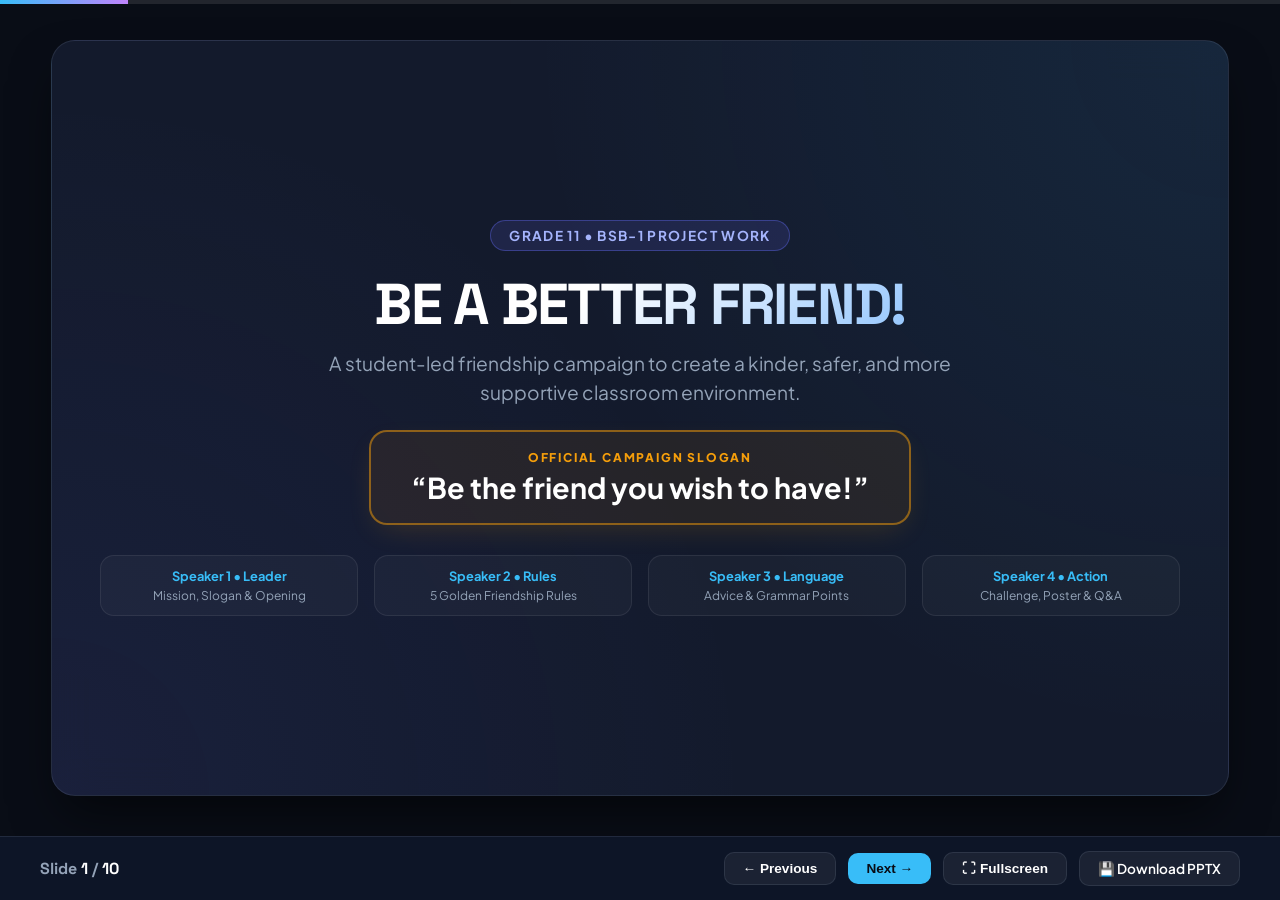
<file: Be_A_Better_Friend_Presentation.html>
<!DOCTYPE html>
<html lang="en">
<head>
  <meta charset="UTF-8">
  <meta name="viewport" content="width=device-width, initial-scale=1.0">
  <title>BE A BETTER FRIEND! | Grade 11 BSB-1 Project Presentation</title>
  <link rel="preconnect" href="https://fonts.googleapis.com">
  <link rel="preconnect" href="https://fonts.gstatic.com" crossorigin>
  <link href="https://fonts.googleapis.com/css2?family=Plus+Jakarta+Sans:wght@400;500;600;700;800&family=Space+Grotesk:wght@600;700&display=swap" rel="stylesheet">
  <style>
    :root {
      --bg: #090d16;
      --card-bg: rgba(22, 30, 49, 0.85);
      --card-border: rgba(148, 163, 184, 0.15);
      --accent-blue: #38bdf8;
      --accent-indigo: #6366f1;
      --accent-amber: #f59e0b;
      --accent-emerald: #10b981;
      --accent-purple: #c084fc;
      --accent-rose: #f472b6;
      --text-main: #f8fafc;
      --text-muted: #94a3b8;
    }

    * {
      box-sizing: border-box;
      margin: 0;
      padding: 0;
      user-select: none;
    }

    body {
      font-family: 'Plus Jakarta Sans', sans-serif;
      background-color: var(--bg);
      color: var(--text-main);
      overflow: hidden;
      height: 100vh;
      display: flex;
      flex-direction: column;
    }

    /* Top Progress Bar */
    .progress-bar-container {
      width: 100%;
      height: 4px;
      background: rgba(255, 255, 255, 0.1);
      position: absolute;
      top: 0;
      left: 0;
      z-index: 50;
    }
    .progress-bar {
      height: 100%;
      width: 10%;
      background: linear-gradient(90deg, var(--accent-blue), var(--accent-purple));
      transition: width 0.3s cubic-bezier(0.4, 0, 0.2, 1);
    }

    /* Presentation Frame */
    .deck-container {
      flex: 1;
      position: relative;
      display: flex;
      align-items: center;
      justify-content: center;
      padding: 20px 40px;
    }

    .slide {
      position: absolute;
      width: 92%;
      max-width: 1200px;
      height: 84vh;
      background: radial-gradient(circle at top right, rgba(56, 189, 248, 0.08), transparent 50%),
                  radial-gradient(circle at bottom left, rgba(99, 102, 241, 0.08), transparent 50%),
                  var(--card-bg);
      border: 1px solid var(--card-border);
      backdrop-filter: blur(20px);
      border-radius: 24px;
      padding: 40px 48px;
      display: flex;
      flex-direction: column;
      opacity: 0;
      transform: scale(0.96) translateY(12px);
      pointer-events: none;
      transition: opacity 0.4s ease, transform 0.4s ease;
      box-shadow: 0 25px 50px -12px rgba(0, 0, 0, 0.6);
    }

    .slide.active {
      opacity: 1;
      transform: scale(1) translateY(0);
      pointer-events: auto;
    }

    /* Slide Header */
    .slide-header {
      margin-bottom: 24px;
    }
    .badge {
      display: inline-block;
      padding: 5px 14px;
      background: rgba(56, 189, 248, 0.12);
      border: 1px solid rgba(56, 189, 248, 0.3);
      color: var(--accent-blue);
      font-size: 0.78rem;
      font-weight: 700;
      letter-spacing: 0.08em;
      border-radius: 9999px;
      text-transform: uppercase;
      margin-bottom: 10px;
    }
    .slide-title {
      font-family: 'Space Grotesk', sans-serif;
      font-size: 2.1rem;
      font-weight: 700;
      letter-spacing: -0.02em;
      line-height: 1.2;
    }
    .slide-subtitle {
      color: var(--text-muted);
      font-size: 0.95rem;
      margin-top: 4px;
    }

    /* Slide 1 - Cover */
    .cover-center {
      margin: auto 0;
      text-align: center;
      display: flex;
      flex-direction: column;
      align-items: center;
    }
    .cover-badge {
      background: rgba(99, 102, 241, 0.15);
      border: 1px solid rgba(99, 102, 241, 0.4);
      color: #a5b4fc;
      padding: 6px 18px;
      border-radius: 9999px;
      font-size: 0.85rem;
      font-weight: 700;
      letter-spacing: 0.1em;
      margin-bottom: 16px;
    }
    .cover-title {
      font-family: 'Space Grotesk', sans-serif;
      font-size: 3.6rem;
      font-weight: 800;
      letter-spacing: -0.03em;
      background: linear-gradient(135deg, #ffffff 40%, #93c5fd 100%);
      -webkit-background-clip: text;
      -webkit-text-fill-color: transparent;
      margin-bottom: 8px;
    }
    .cover-sub {
      color: var(--text-muted);
      font-size: 1.2rem;
      max-width: 650px;
      line-height: 1.5;
      margin-bottom: 24px;
    }
    .slogan-card {
      background: rgba(245, 158, 11, 0.08);
      border: 2px solid rgba(245, 158, 11, 0.5);
      border-radius: 18px;
      padding: 18px 40px;
      margin-bottom: 30px;
      box-shadow: 0 10px 30px -10px rgba(245, 158, 11, 0.2);
    }
    .slogan-label {
      font-size: 0.75rem;
      letter-spacing: 0.15em;
      text-transform: uppercase;
      font-weight: 800;
      color: var(--accent-amber);
      margin-bottom: 4px;
    }
    .slogan-text {
      font-size: 1.8rem;
      font-weight: 700;
      color: #fff;
    }
    .team-grid {
      display: grid;
      grid-template-columns: repeat(4, 1fr);
      gap: 16px;
      width: 100%;
      margin-top: auto;
    }
    .team-card {
      background: rgba(255, 255, 255, 0.03);
      border: 1px solid rgba(255, 255, 255, 0.08);
      border-radius: 14px;
      padding: 12px 14px;
      text-align: center;
    }
    .team-card .role-title {
      font-size: 0.8rem;
      font-weight: 700;
      color: var(--accent-blue);
      margin-bottom: 4px;
    }
    .team-card .role-desc {
      font-size: 0.75rem;
      color: var(--text-muted);
    }

    /* Content Cards & Grids */
    .grid-5 {
      display: grid;
      grid-template-columns: repeat(5, 1fr);
      gap: 14px;
      flex: 1;
    }
    .grid-3 {
      display: grid;
      grid-template-columns: repeat(3, 1fr);
      gap: 20px;
      flex: 1;
    }
    .grid-2x2 {
      display: grid;
      grid-template-columns: 1fr 1fr;
      grid-template-rows: 1fr 1fr;
      gap: 18px;
      flex: 1;
    }
    .grid-split {
      display: grid;
      grid-template-columns: 1.1fr 0.9fr;
      gap: 24px;
      flex: 1;
    }

    .info-card {
      background: rgba(255, 255, 255, 0.03);
      border: 1px solid var(--card-border);
      border-radius: 16px;
      padding: 20px;
      display: flex;
      flex-direction: column;
      position: relative;
      overflow: hidden;
      transition: transform 0.2s, border-color 0.2s;
    }
    .info-card:hover {
      transform: translateY(-2px);
      border-color: rgba(255, 255, 255, 0.3);
    }
    .info-card::before {
      content: '';
      position: absolute;
      top: 0;
      left: 0;
      right: 0;
      height: 3px;
      background: var(--card-accent, var(--accent-blue));
    }

    /* Rule Row */
    .rules-list {
      display: flex;
      flex-direction: column;
      gap: 12px;
      flex: 1;
      justify-content: space-around;
    }
    .rule-row {
      display: flex;
      align-items: center;
      gap: 18px;
      background: rgba(255, 255, 255, 0.03);
      border: 1px solid var(--card-border);
      border-radius: 14px;
      padding: 14px 20px;
      transition: transform 0.2s;
    }
    .rule-row:hover {
      transform: translateX(4px);
    }
    .rule-number {
      width: 44px;
      height: 44px;
      border-radius: 12px;
      background: rgba(56, 189, 248, 0.12);
      border: 1px solid var(--rule-accent, var(--accent-blue));
      color: var(--rule-accent, var(--accent-blue));
      display: flex;
      align-items: center;
      justify-content: center;
      font-size: 1.3rem;
      font-weight: 800;
      flex-shrink: 0;
    }
    .rule-content h4 {
      font-size: 1.05rem;
      font-weight: 700;
      margin-bottom: 2px;
      color: #fff;
    }
    .rule-content p {
      font-size: 0.88rem;
      color: var(--text-muted);
    }

    /* Mission Statement */
    .statement-box {
      background: rgba(56, 189, 248, 0.06);
      border: 1px solid rgba(56, 189, 248, 0.25);
      border-radius: 16px;
      padding: 16px 24px;
      margin-bottom: 16px;
      font-size: 1.02rem;
      line-height: 1.5;
      font-style: italic;
      color: #e2e8f0;
    }

    /* Speech Card */
    .speaker-card {
      background: rgba(255, 255, 255, 0.03);
      border: 1px solid var(--card-border);
      border-radius: 16px;
      padding: 18px 22px;
      display: flex;
      flex-direction: column;
      position: relative;
    }
    .speaker-header {
      display: flex;
      justify-content: space-between;
      align-items: center;
      margin-bottom: 10px;
    }
    .speaker-badge {
      font-size: 0.75rem;
      font-weight: 700;
      color: var(--speaker-color, var(--accent-blue));
      letter-spacing: 0.08em;
      text-transform: uppercase;
    }
    .speaker-speech {
      font-size: 0.92rem;
      line-height: 1.5;
      color: #f1f5f9;
      font-style: italic;
    }

    /* Grammar Card */
    .grammar-item {
      margin-top: 8px;
      font-size: 0.85rem;
      color: #cbd5e1;
      line-height: 1.5;
    }
    .grammar-item strong {
      color: #fff;
    }

    /* Activity Box */
    .challenge-question-box {
      background: linear-gradient(135deg, rgba(30, 58, 138, 0.4), rgba(59, 130, 246, 0.15));
      border: 2px solid var(--accent-blue);
      border-radius: 20px;
      padding: 24px 32px;
      margin-bottom: 24px;
      text-align: center;
    }
    .challenge-question-box h3 {
      font-size: 1.45rem;
      font-weight: 700;
      color: #fff;
      margin-top: 4px;
    }

    /* Checklist */
    .checklist-container {
      display: flex;
      flex-direction: column;
      gap: 10px;
      background: rgba(255, 255, 255, 0.03);
      border: 1px solid var(--accent-emerald);
      border-radius: 18px;
      padding: 20px 24px;
      margin-bottom: 20px;
    }
    .check-item {
      display: flex;
      align-items: center;
      gap: 12px;
      font-size: 0.95rem;
      color: #e2e8f0;
    }
    .check-icon {
      color: var(--accent-emerald);
      font-weight: 800;
      font-size: 1.1rem;
    }

    /* Bottom Nav Bar */
    .nav-bar {
      height: 64px;
      background: rgba(15, 23, 42, 0.9);
      border-top: 1px solid var(--card-border);
      backdrop-filter: blur(12px);
      display: flex;
      align-items: center;
      justify-content: space-between;
      padding: 0 40px;
      z-index: 50;
    }
    .slide-counter {
      font-family: 'Space Grotesk', sans-serif;
      font-weight: 700;
      font-size: 1rem;
      color: var(--text-muted);
    }
    .slide-counter span {
      color: #fff;
    }
    .nav-buttons {
      display: flex;
      align-items: center;
      gap: 12px;
    }
    .btn {
      background: rgba(255, 255, 255, 0.06);
      border: 1px solid var(--card-border);
      color: #fff;
      padding: 8px 18px;
      border-radius: 10px;
      font-size: 0.85rem;
      font-weight: 600;
      cursor: pointer;
      display: flex;
      align-items: center;
      gap: 6px;
      transition: all 0.2s;
    }
    .btn:hover {
      background: rgba(255, 255, 255, 0.12);
      border-color: rgba(255, 255, 255, 0.3);
    }
    .btn-primary {
      background: var(--accent-blue);
      color: #090d16;
      border: none;
    }
    .btn-primary:hover {
      background: #7dd3fc;
    }
  </style>
</head>
<body>

  <div class="progress-bar-container">
    <div class="progress-bar" id="progressBar"></div>
  </div>

  <div class="deck-container">

    <!-- SLIDE 1: COVER -->
    <div class="slide active" id="slide-1">
      <div class="cover-center">
        <div class="cover-badge">GRADE 11 • BSB-1 PROJECT WORK</div>
        <h1 class="cover-title">BE A BETTER FRIEND!</h1>
        <p class="cover-sub">A student-led friendship campaign to create a kinder, safer, and more supportive classroom environment.</p>
        
        <div class="slogan-card">
          <div class="slogan-label">Official Campaign Slogan</div>
          <div class="slogan-text">“Be the friend you wish to have!”</div>
        </div>

        <div class="team-grid">
          <div class="team-card">
            <div class="role-title">Speaker 1 • Leader</div>
            <div class="role-desc">Mission, Slogan & Opening</div>
          </div>
          <div class="team-card">
            <div class="role-title">Speaker 2 • Rules</div>
            <div class="role-desc">5 Golden Friendship Rules</div>
          </div>
          <div class="team-card">
            <div class="role-title">Speaker 3 • Language</div>
            <div class="role-desc">Advice & Grammar Points</div>
          </div>
          <div class="team-card">
            <div class="role-title">Speaker 4 • Action</div>
            <div class="role-desc">Challenge, Poster & Q&A</div>
          </div>
        </div>
      </div>
    </div>

    <!-- SLIDE 2: MISSION & CORE VALUES -->
    <div class="slide" id="slide-2">
      <div class="slide-header">
        <div class="badge">Section 01</div>
        <h2 class="slide-title">Our Campaign Mission</h2>
        <div class="slide-subtitle">The purpose of our friendship initiative and our 5 core pillars</div>
      </div>

      <div class="statement-box">
        “Our campaign encourages students to build stronger friendships through kindness, trust, honesty, respect, and support. A good friendship is not about being perfect; it is about being there for each other, especially when life becomes difficult.”
      </div>

      <div class="grid-5">
        <div class="info-card" style="--card-accent: var(--accent-amber);">
          <div style="color: var(--accent-amber); font-weight: 800; font-size: 1.2rem; margin-bottom: 6px;">01. Kindness</div>
          <div style="font-size: 0.75rem; color: var(--text-muted); margin-bottom: 12px;">(Mehribonlik)</div>
          <p style="font-size: 0.85rem; color: #cbd5e1; line-height: 1.45;">Small everyday actions and warm words that help every classmate feel respected and appreciated.</p>
        </div>
        <div class="info-card" style="--card-accent: var(--accent-blue);">
          <div style="color: var(--accent-blue); font-weight: 800; font-size: 1.2rem; margin-bottom: 6px;">02. Trust</div>
          <div style="font-size: 0.75rem; color: var(--text-muted); margin-bottom: 12px;">(Ishonch)</div>
          <p style="font-size: 0.85rem; color: #cbd5e1; line-height: 1.45;">Keeping private secrets confidential and proving to be someone your friends can always rely on.</p>
        </div>
        <div class="info-card" style="--card-accent: var(--accent-emerald);">
          <div style="color: var(--accent-emerald); font-weight: 800; font-size: 1.2rem; margin-bottom: 6px;">03. Honesty</div>
          <div style="font-size: 0.75rem; color: var(--text-muted); margin-bottom: 12px;">(Haqiqatgo'ylik)</div>
          <p style="font-size: 0.85rem; color: #cbd5e1; line-height: 1.45;">Speaking the truth gently without spreading gossip, unnecessary drama, or rumors.</p>
        </div>
        <div class="info-card" style="--card-accent: var(--accent-purple);">
          <div style="color: var(--accent-purple); font-weight: 800; font-size: 1.2rem; margin-bottom: 6px;">04. Respect</div>
          <div style="font-size: 0.75rem; color: var(--text-muted); margin-bottom: 12px;">(Hurmat)</div>
          <p style="font-size: 0.85rem; color: #cbd5e1; line-height: 1.45;">Respecting individual differences, personal boundaries, varied viewpoints, and emotions.</p>
        </div>
        <div class="info-card" style="--card-accent: var(--accent-rose);">
          <div style="color: var(--accent-rose); font-weight: 800; font-size: 1.2rem; margin-bottom: 6px;">05. Support</div>
          <div style="font-size: 0.75rem; color: var(--text-muted); margin-bottom: 12px;">(Qo'llab-quvvatlash)</div>
          <p style="font-size: 0.85rem; color: #cbd5e1; line-height: 1.45;">Standing by your classmates during stressful exams, emotional hurdles, and difficult times.</p>
        </div>
      </div>
    </div>

    <!-- SLIDE 3: FIVE RULES OF FRIENDSHIP -->
    <div class="slide" id="slide-3">
      <div class="slide-header">
        <div class="badge">Section 02</div>
        <h2 class="slide-title">Five Golden Rules of Friendship</h2>
        <div class="slide-subtitle">Essential principles every true friend should practice daily</div>
      </div>

      <div class="rules-list">
        <div class="rule-row">
          <div class="rule-number" style="--rule-accent: var(--accent-blue);">1</div>
          <div class="rule-content">
            <h4>Listen carefully</h4>
            <p>Give your friend time to speak. Do not interrupt or judge too quickly.</p>
          </div>
        </div>
        <div class="rule-row">
          <div class="rule-number" style="--rule-accent: var(--accent-amber);">2</div>
          <div class="rule-content">
            <h4>Be honest and trustworthy</h4>
            <p>Tell the truth and keep private information confidential.</p>
          </div>
        </div>
        <div class="rule-row">
          <div class="rule-number" style="--rule-accent: var(--accent-emerald);">3</div>
          <div class="rule-content">
            <h4>Show respect</h4>
            <p>Respect different opinions, interests, boundaries, and feelings.</p>
          </div>
        </div>
        <div class="rule-row">
          <div class="rule-number" style="--rule-accent: var(--accent-purple);">4</div>
          <div class="rule-content">
            <h4>Offer support</h4>
            <p>If your friend has a problem, ask how you can help instead of ignoring them.</p>
          </div>
        </div>
        <div class="rule-row">
          <div class="rule-number" style="--rule-accent: var(--accent-rose);">5</div>
          <div class="rule-content">
            <h4>Solve problems calmly</h4>
            <p>Talk about misunderstandings politely. Apologise when you are wrong and forgive when you can.</p>
          </div>
        </div>
      </div>
    </div>

    <!-- SLIDE 4: THREE PIECES OF ADVICE -->
    <div class="slide" id="slide-4">
      <div class="slide-header">
        <div class="badge">Section 03</div>
        <h2 class="slide-title">Three Pieces of Practical Advice</h2>
        <div class="slide-subtitle">Realistic advice demonstrating empathy, integrity, and active inclusion</div>
      </div>

      <div class="grid-3">
        <div class="info-card" style="--card-accent: var(--accent-blue);">
          <span class="badge" style="margin-bottom: 12px;">Active Listening</span>
          <h3 style="font-size: 1.25rem; font-weight: 700; margin-bottom: 12px; color: #fff;">When a Friend is Sad</h3>
          <div style="background: rgba(255,255,255,0.04); border-radius: 10px; padding: 12px; margin-bottom: 14px; font-style: italic; color: #38bdf8;">
            “If your friend feels sad, listen to them and ask what they need.”
          </div>
          <p style="font-size: 0.88rem; color: #94a3b8; line-height: 1.5; margin-bottom: 14px;">
            Do not rush to offer unasked advice. Often, your quiet presence and active listening are the best comfort.
          </p>
          <div style="margin-top: auto; font-size: 0.78rem; color: var(--accent-amber); font-weight: 600;">
            ✓ Grammar: First Conditional (If + Present)
          </div>
        </div>

        <div class="info-card" style="--card-accent: var(--accent-amber);">
          <span class="badge" style="margin-bottom: 12px; color: var(--accent-amber); border-color: rgba(245,158,11,0.3); background: rgba(245,158,11,0.1);">Integrity & Directness</span>
          <h3 style="font-size: 1.25rem; font-weight: 700; margin-bottom: 12px; color: #fff;">Dealing with Conflict</h3>
          <div style="background: rgba(255,255,255,0.04); border-radius: 10px; padding: 12px; margin-bottom: 14px; font-style: italic; color: #f59e0b;">
            “You should talk honestly instead of spreading rumours or making assumptions.”
          </div>
          <p style="font-size: 0.88rem; color: #94a3b8; line-height: 1.5; margin-bottom: 14px;">
            Gossip destroys friendships. Direct and respectful one-on-one conversation resolves tensions quickly.
          </p>
          <div style="margin-top: auto; font-size: 0.78rem; color: var(--accent-amber); font-weight: 600;">
            ✓ Grammar: Modal Verb (should)
          </div>
        </div>

        <div class="info-card" style="--card-accent: var(--accent-emerald);">
          <span class="badge" style="margin-bottom: 12px; color: var(--accent-emerald); border-color: rgba(16,185,129,0.3); background: rgba(16,185,129,0.1);">Warm Inclusion</span>
          <h3 style="font-size: 1.25rem; font-weight: 700; margin-bottom: 12px; color: #fff;">Welcoming the Lonely</h3>
          <div style="background: rgba(255,255,255,0.04); border-radius: 10px; padding: 12px; margin-bottom: 14px; font-style: italic; color: #10b981;">
            “You could invite a lonely classmate to join your group and help them feel welcome.”
          </div>
          <p style="font-size: 0.88rem; color: #94a3b8; line-height: 1.5; margin-bottom: 14px;">
            Nobody deserves to feel isolated. An invitation to lunch or group study makes our school a friendlier place.
          </p>
          <div style="margin-top: auto; font-size: 0.78rem; color: var(--accent-amber); font-weight: 600;">
            ✓ Grammar: Modal Verb (could)
          </div>
        </div>
      </div>
    </div>

    <!-- SLIDE 5: 4 SPEAKERS CAMPAIGN SPEECH -->
    <div class="slide" id="slide-5">
      <div class="slide-header">
        <div class="badge">Section 04</div>
        <h2 class="slide-title">Short Campaign Speech (4 Speakers)</h2>
        <div class="slide-subtitle">Structured speaking roles ensuring equal participation for all members</div>
      </div>

      <div class="grid-2x2">
        <div class="speaker-card" style="--speaker-color: var(--accent-blue);">
          <div class="speaker-header">
            <span class="speaker-badge">Speaker 1 • Introduction</span>
            <span style="font-size: 0.75rem; color: var(--text-muted);">Opening Lead</span>
          </div>
          <p class="speaker-speech">
            “Good morning, everyone! Today, we are presenting our campaign, ‘Be a Better Friend!’ Friendship makes our lives happier and our challenges easier. However, strong friendships need time, trust, and effort. Our slogan is: ‘Be the friend you wish to have!’”
          </p>
        </div>

        <div class="speaker-card" style="--speaker-color: var(--accent-amber);">
          <div class="speaker-header">
            <span class="speaker-badge" style="color: var(--accent-amber);">Speaker 2 • The Five Rules</span>
            <span style="font-size: 0.75rem; color: var(--text-muted);">Rules & Examples</span>
          </div>
          <p class="speaker-speech">
            “A good friend listens carefully, tells the truth, shows respect, offers support, and solves problems calmly. For example, listening is better than interrupting, and honest communication is stronger than gossip. We should respect our friends even when we have different opinions.”
          </p>
        </div>

        <div class="speaker-card" style="--speaker-color: var(--accent-emerald);">
          <div class="speaker-header">
            <span class="speaker-badge" style="color: var(--accent-emerald);">Speaker 3 • Advice & Grammar</span>
            <span style="font-size: 0.75rem; color: var(--text-muted);">Language Focus</span>
          </div>
          <p class="speaker-speech">
            “Here are three simple tips. If your friend feels sad, listen without judging. You should speak honestly and never spread rumours. You could also invite someone who feels left out to join you. If we support one another, our classroom will become a kinder place.”
          </p>
        </div>

        <div class="speaker-card" style="--speaker-color: var(--accent-purple);">
          <div class="speaker-header">
            <span class="speaker-badge" style="color: var(--accent-purple);">Speaker 4 • Call to Action</span>
            <span style="font-size: 0.75rem; color: var(--text-muted);">Conclusion & Next Steps</span>
          </div>
          <p class="speaker-speech">
            “Let’s take a friendship challenge! This week, do one kind thing every day: help someone, give a sincere compliment, or include a classmate in an activity. Small actions can create stronger friendships. Remember, a real friend does not have to solve every problem; sometimes, being present is enough. Be kind, be honest, and be a better friend!”
          </p>
        </div>
      </div>
    </div>

    <!-- SLIDE 6: LANGUAGE FEATURES & GRAMMAR -->
    <div class="slide" id="slide-6">
      <div class="slide-header">
        <div class="badge">Section 05</div>
        <h2 class="slide-title">Language Features & Grammar Focus</h2>
        <div class="slide-subtitle">Grade 11 curriculum targets demonstrated in our presentation</div>
      </div>

      <div class="grid-2x2">
        <div class="info-card" style="--card-accent: var(--accent-blue);">
          <h4 style="color: var(--accent-blue); font-size: 1.1rem; margin-bottom: 6px;">1. Comparatives</h4>
          <p style="font-size: 0.8rem; color: var(--text-muted); margin-bottom: 10px;">Used to contrast positive behaviors with harmful attitudes:</p>
          <div class="grammar-item">• “Listening is <strong>better than</strong> interrupting.”</div>
          <div class="grammar-item">• “Honest communication is <strong>stronger than</strong> gossip.”</div>
          <div class="grammar-item">• “We can make a <strong>bigger</strong> difference together than alone.”</div>
        </div>

        <div class="info-card" style="--card-accent: var(--accent-amber);">
          <h4 style="color: var(--accent-amber); font-size: 1.1rem; margin-bottom: 6px;">2. Modal Verbs</h4>
          <p style="font-size: 0.8rem; color: var(--text-muted); margin-bottom: 10px;">Used for giving advice, suggestions, and necessity:</p>
          <div class="grammar-item">• “You <strong>should</strong> speak honestly instead of spreading rumours.”</div>
          <div class="grammar-item">• “You <strong>could</strong> invite a lonely classmate to join your group.”</div>
          <div class="grammar-item">• “A real friend <strong>does not have to</strong> solve every problem.”</div>
        </div>

        <div class="info-card" style="--card-accent: var(--accent-emerald);">
          <h4 style="color: var(--accent-emerald); font-size: 1.1rem; margin-bottom: 6px;">3. Conditionals</h4>
          <p style="font-size: 0.8rem; color: var(--text-muted); margin-bottom: 10px;">Zero & First Conditionals for cause and effect:</p>
          <div class="grammar-item">• “<strong>If</strong> your friend feels sad, listen without judging.”</div>
          <div class="grammar-item">• “<strong>If</strong> we support one another, our classroom <strong>will become</strong> a kinder place.”</div>
          <div class="grammar-item">• “<strong>If</strong> both friends communicate honestly, their friendship <strong>can become</strong> stronger.”</div>
        </div>

        <div class="info-card" style="--card-accent: var(--accent-purple);">
          <h4 style="color: var(--accent-purple); font-size: 1.1rem; margin-bottom: 6px;">4. Linking Words</h4>
          <p style="font-size: 0.8rem; color: var(--text-muted); margin-bottom: 10px;">Connecting thoughts smoothly across sentences:</p>
          <div class="grammar-item">• <strong>Contrast:</strong> however, instead of, even when</div>
          <div class="grammar-item">• <strong>Exemplification:</strong> for example, such as</div>
          <div class="grammar-item">• <strong>Cause & Conclusion:</strong> because, also, together, finally</div>
        </div>
      </div>
    </div>

    <!-- SLIDE 7: INTERACTIVE CLASS ACTIVITY -->
    <div class="slide" id="slide-7">
      <div class="slide-header">
        <div class="badge">Section 06</div>
        <h2 class="slide-title">Interactive Class Activity: The Friendship Challenge</h2>
        <div class="slide-subtitle">Engaging our audience and creating immediate positive impact</div>
      </div>

      <div class="challenge-question-box">
        <div style="font-size: 0.82rem; text-transform: uppercase; font-weight: 800; letter-spacing: 0.12em; color: var(--accent-amber); margin-bottom: 4px;">
          Question to Classmates
        </div>
        <h3>“What is one small thing you can do today to be a better friend?”</h3>
        <p style="font-size: 0.9rem; color: #94a3b8; margin-top: 6px;">(Invite 2 or 3 classmates to share their answers with the room)</p>
      </div>

      <div class="grid-5" style="display: grid; grid-template-columns: repeat(4, 1fr); gap: 16px;">
        <div class="info-card" style="--card-accent: var(--accent-blue);">
          <span class="badge" style="margin-bottom: 8px;">Day 1 – 2</span>
          <h4 style="font-size: 1rem; color: #fff; margin-bottom: 6px;">Sincere Compliment</h4>
          <p style="font-size: 0.82rem; color: #cbd5e1; line-height: 1.4;">Give a sincere compliment to a classmate you rarely talk to.</p>
        </div>
        <div class="info-card" style="--card-accent: var(--accent-amber);">
          <span class="badge" style="margin-bottom: 8px; color: var(--accent-amber); border-color: rgba(245,158,11,0.3); background: rgba(245,158,11,0.1);">Day 3 – 4</span>
          <h4 style="font-size: 1rem; color: #fff; margin-bottom: 6px;">Practical Support</h4>
          <p style="font-size: 0.82rem; color: #cbd5e1; line-height: 1.4;">Offer help with difficult homework, notes, or carrying materials.</p>
        </div>
        <div class="info-card" style="--card-accent: var(--accent-emerald);">
          <span class="badge" style="margin-bottom: 8px; color: var(--accent-emerald); border-color: rgba(16,185,129,0.3); background: rgba(16,185,129,0.1);">Day 5 – 6</span>
          <h4 style="font-size: 1rem; color: #fff; margin-bottom: 6px;">Include Someone</h4>
          <p style="font-size: 0.82rem; color: #cbd5e1; line-height: 1.4;">Invite someone who feels left out to sit with you or join an activity.</p>
        </div>
        <div class="info-card" style="--card-accent: var(--accent-purple);">
          <span class="badge" style="margin-bottom: 8px; color: var(--accent-purple); border-color: rgba(192,132,252,0.3); background: rgba(192,132,252,0.1);">Day 7</span>
          <h4 style="font-size: 1rem; color: #fff; margin-bottom: 6px;">Gratitude & Peace</h4>
          <p style="font-size: 0.82rem; color: #cbd5e1; line-height: 1.4;">Thank a friend who supported you, or resolve an old dispute calmly.</p>
        </div>
      </div>
    </div>

    <!-- SLIDE 8: QUESTIONS & ANSWERS (Q&A) -->
    <div class="slide" id="slide-8">
      <div class="slide-header">
        <div class="badge">Section 07</div>
        <h2 class="slide-title">Questions and Answers (Q&A)</h2>
        <div class="slide-subtitle">Ready responses for teacher evaluations and peer inquiries</div>
      </div>

      <div class="grid-2x2">
        <div class="info-card" style="--card-accent: var(--accent-blue);">
          <div style="font-weight: 700; color: var(--accent-blue); font-size: 0.95rem; margin-bottom: 8px;">
            Q: What is the most important quality in a friend?
          </div>
          <div style="font-size: 0.9rem; color: #fff; line-height: 1.5; margin-bottom: 6px;">
            <strong>A:</strong> I think trust is one of the most important qualities because friends need to feel safe and respected.
          </div>
          <p style="font-size: 0.78rem; color: #94a3b8;">Key idea: Trust forms the foundation of all genuine emotional connections.</p>
        </div>

        <div class="info-card" style="--card-accent: var(--accent-amber);">
          <div style="font-weight: 700; color: var(--accent-amber); font-size: 0.95rem; margin-bottom: 8px;">
            Q: What should you do if you disagree with a friend?
          </div>
          <div style="font-size: 0.9rem; color: #fff; line-height: 1.5; margin-bottom: 6px;">
            <strong>A:</strong> We should stay calm, listen to each other, and explain our opinions politely.
          </div>
          <p style="font-size: 0.78rem; color: #94a3b8;">Key idea: Differences of opinion should be celebrated, not fought over.</p>
        </div>

        <div class="info-card" style="--card-accent: var(--accent-emerald);">
          <div style="font-weight: 700; color: var(--accent-emerald); font-size: 0.95rem; margin-bottom: 8px;">
            Q: How can you help a lonely student?
          </div>
          <div style="font-size: 0.9rem; color: #fff; line-height: 1.5; margin-bottom: 6px;">
            <strong>A:</strong> I could start a conversation, invite them to join an activity, and make them feel welcome.
          </div>
          <p style="font-size: 0.78rem; color: #94a3b8;">Key idea: It only takes one welcoming person to erase loneliness.</p>
        </div>

        <div class="info-card" style="--card-accent: var(--accent-purple);">
          <div style="font-weight: 700; color: var(--accent-purple); font-size: 0.95rem; margin-bottom: 8px;">
            Q: Can a friendship survive a misunderstanding?
          </div>
          <div style="font-size: 0.9rem; color: #fff; line-height: 1.5; margin-bottom: 6px;">
            <strong>A:</strong> Yes. If both friends communicate honestly and are willing to apologise, their friendship can become stronger.
          </div>
          <p style="font-size: 0.78rem; color: #94a3b8;">Key idea: Overcoming challenges together cements trust.</p>
        </div>
      </div>
    </div>

    <!-- SLIDE 9: TEAM WORK PLAN & POSTER LAYOUT -->
    <div class="slide" id="slide-9">
      <div class="slide-header">
        <div class="badge">Section 08</div>
        <h2 class="slide-title">Team Work Plan & Poster Layout</h2>
        <div class="slide-subtitle">Clear project governance and visual poster blueprint</div>
      </div>

      <div class="grid-split">
        <!-- Work plan -->
        <div class="info-card" style="--card-accent: var(--accent-blue);">
          <h4 style="color: var(--accent-blue); font-size: 1.1rem; margin-bottom: 12px;">Team Roles & Responsibilities</h4>
          <div style="display: flex; flex-direction: column; gap: 10px; font-size: 0.86rem; color: #e2e8f0;">
            <div><strong>• Member 1 (Leader):</strong> Mission, slogan, opening speech.</div>
            <div><strong>• Member 2 (Rules Specialist):</strong> 5 friendship rules & examples.</div>
            <div><strong>• Member 3 (Advice & Grammar):</strong> 3 tips, grammar analysis, challenge.</div>
            <div><strong>• Member 4 (Conclusion & Design):</strong> Closing speech, poster design, Q&A.</div>
          </div>
          <div style="margin-top: 16px; padding: 12px; background: rgba(255,255,255,0.03); border-radius: 10px; font-size: 0.8rem; color: var(--text-muted); line-height: 1.45;">
            <strong style="color: #fff;">Team Agreement:</strong> We listen to everyone’s ideas, divide the work fairly, practise together, speak English, and resolve disagreements respectfully.
          </div>
        </div>

        <!-- Poster preview -->
        <div style="background: rgba(15,23,42,0.9); border: 2px dashed rgba(245,158,11,0.5); border-radius: 16px; padding: 20px; display: flex; flex-direction: column; text-align: center; justify-content: space-between;">
          <div>
            <div style="font-size: 1.25rem; font-weight: 800; color: #fff; margin-bottom: 4px;">BE A BETTER FRIEND!</div>
            <div style="font-size: 0.7rem; letter-spacing: 0.08em; font-weight: 700; color: var(--accent-amber);">
              BE KIND • BE HONEST • SHOW RESPECT • OFFER SUPPORT
            </div>
          </div>

          <div style="background: rgba(255,255,255,0.04); border-radius: 10px; padding: 12px; margin: 10px 0; text-align: left; font-size: 0.8rem; color: #cbd5e1; line-height: 1.5;">
            <strong style="color: var(--accent-blue); display: block; margin-bottom: 4px;">OUR 5 RULES:</strong>
            1. Listen carefully. 2. Be honest & trustworthy. 3. Show respect. 4. Offer support. 5. Solve problems calmly.
          </div>

          <div style="font-size: 0.78rem; color: #94a3b8; font-style: italic;">
            3 TIPS: Listen without judging • Speak honestly • Include someone who feels left out.
          </div>

          <div style="font-weight: 800; color: var(--accent-amber); font-size: 1.05rem; margin-top: 6px;">
            “Be the friend you wish to have!”
          </div>
        </div>
      </div>
    </div>

    <!-- SLIDE 10: CHECKLIST & CONCLUSION -->
    <div class="slide" id="slide-10">
      <div class="slide-header">
        <div class="badge">Section 09</div>
        <h2 class="slide-title">Final Checklist & Conclusion</h2>
        <div class="slide-subtitle">BSB-1 project criteria compliance and closing thoughts</div>
      </div>

      <div class="checklist-container">
        <div class="check-item"><span class="check-icon">✓</span> The poster has a clear title and inspiring slogan.</div>
        <div class="check-item"><span class="check-icon">✓</span> All five friendship rules are thoroughly included and explained.</div>
        <div class="check-item"><span class="check-icon">✓</span> Three actionable pieces of advice are demonstrated with grammar structures.</div>
        <div class="check-item"><span class="check-icon">✓</span> All four members have an active speaking role in fluent English.</div>
        <div class="check-item"><span class="check-icon">✓</span> Comparatives, modals, and conditionals are used accurately.</div>
        <div class="check-item"><span class="check-icon">✓</span> The group has practised pronunciation, eye contact, and timing.</div>
        <div class="check-item"><span class="check-icon">✓</span> Everyone is ready to answer questions during Q&A.</div>
      </div>

      <div style="margin-top: auto; text-align: center; background: rgba(245, 158, 11, 0.08); border: 1px solid rgba(245, 158, 11, 0.3); border-radius: 18px; padding: 20px;">
        <div style="font-size: 1.2rem; font-style: italic; color: #fff; margin-bottom: 8px;">
          “Remember, a real friend does not have to solve every problem; sometimes, being present is enough.”
        </div>
        <div style="font-weight: 800; color: var(--accent-blue); letter-spacing: 0.05em; font-size: 1.1rem;">
          THANK YOU FOR LISTENING! • BE KIND, BE HONEST, BE A BETTER FRIEND!
        </div>
      </div>
    </div>

  </div>

  <!-- Bottom Navigation -->
  <div class="nav-bar">
    <div class="slide-counter">
      Slide <span id="currentSlideNum">1</span> / <span id="totalSlidesNum">10</span>
    </div>

    <div class="nav-buttons">
      <button class="btn" id="prevBtn" onclick="prevSlide()">← Previous</button>
      <button class="btn btn-primary" id="nextBtn" onclick="nextSlide()">Next →</button>
      <button class="btn" onclick="toggleFullScreen()">⛶ Fullscreen</button>
      <a href="Be_A_Better_Friend_Presentation.pptx" download class="btn" style="text-decoration: none; color: white;">💾 Download PPTX</a>
    </div>
  </div>

  <script>
    let currentSlide = 1;
    const totalSlides = 10;

    function showSlide(index) {
      if (index < 1) index = 1;
      if (index > totalSlides) index = totalSlides;
      currentSlide = index;

      document.querySelectorAll('.slide').forEach((s, idx) => {
        s.classList.toggle('active', (idx + 1) === currentSlide);
      });

      document.getElementById('currentSlideNum').innerText = currentSlide;
      document.getElementById('progressBar').style.width = ((currentSlide / totalSlides) * 100) + '%';
      
      document.getElementById('prevBtn').disabled = (currentSlide === 1);
      document.getElementById('nextBtn').disabled = (currentSlide === totalSlides);
    }

    function nextSlide() {
      if (currentSlide < totalSlides) {
        showSlide(currentSlide + 1);
      }
    }

    function prevSlide() {
      if (currentSlide > 1) {
        showSlide(currentSlide - 1);
      }
    }

    function toggleFullScreen() {
      if (!document.fullscreenElement) {
        document.documentElement.requestFullscreen().catch(err => {});
      } else {
        if (document.exitFullscreen) {
          document.exitFullscreen();
        }
      }
    }

    document.addEventListener('keydown', (e) => {
      if (e.key === 'ArrowRight' || e.key === ' ' || e.key === 'PageDown') {
        nextSlide();
      } else if (e.key === 'ArrowLeft' || e.key === 'PageUp') {
        prevSlide();
      } else if (e.key === 'f' || e.key === 'F') {
        toggleFullScreen();
      }
    });

    showSlide(1);
  </script>
</body>
</html>
</file>
